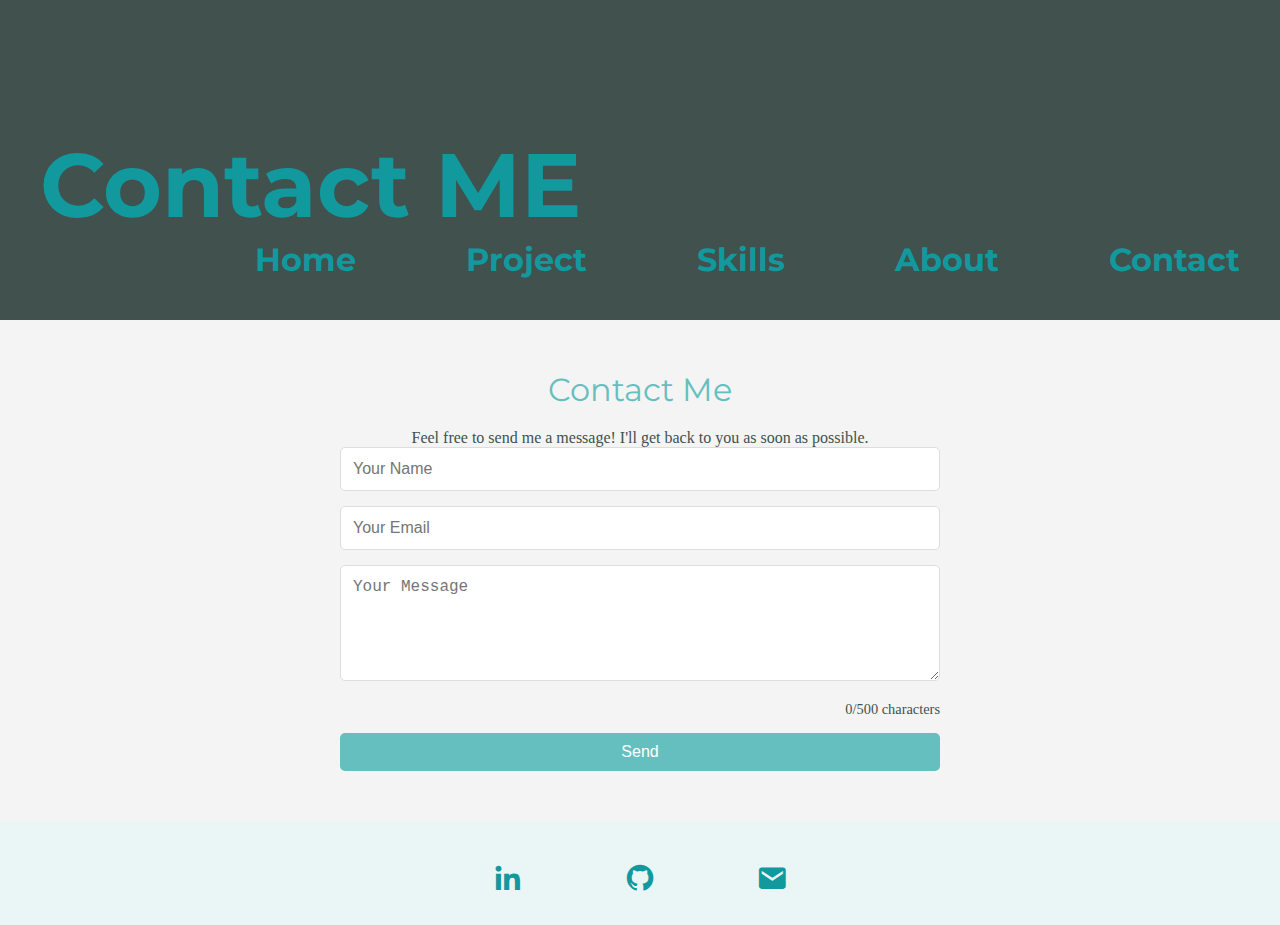
<file: contact.html>
<!DOCTYPE html>

<html>
    <head>
        <meta charset="utf-8">
        <meta http-equiv="X-UA-Compatible" content="IE=edge">
        <title>Biplove's Portfolio</title>
        <meta name="viewport" content="width=device-width, initial-scale=1">
        <link rel="stylesheet" href="css/style.css">
        <link rel="stylesheet" href="https://unpkg.com/boxicons@latest/css/boxicons.min.css">
        <link href="https://fonts.googleapis.com/css2?family=Montserrat:wght@400;700&amp;display=swap" rel="stylesheet">

    </head>

    <body>
       <!--Navbar-->
       <header>
        <nav class="navbar">
            <div class="top-container">
                <h1><a href="index.html">Contact ME<a></a></h1>
                <ul>
                    <li>
                        <a href="index.html">Home</a>
                    </li>
                    <li>
                        <a href="project.html">Project</a>
                    </li>
                    <li>
                        <a href="skills.html">Skills</a>
                    </li>
                    <li>
                        <a href="about.html">About</a>
                    </li>
                    <li>
                        <a href="contact.html">Contact</a>
                    </li>
                </ul>
            </div>
        </nav>
        <section class="contact-section">
            <div class="contact-container">
                <h2>Contact Me</h2>
                <p>Feel free to send me a message! I'll get back to you as soon as possible.</p>
                <form id="contactForm">
                    <input type="text" id="name" name="name" placeholder="Your Name" required>
                    <input type="email" id="email" name="email" placeholder="Your Email" required>
                    <textarea id="message" name="message" placeholder="Your Message" rows="5" required></textarea>
                    <p id="charCount">0/500 characters</p>
                    <button type="submit" id="sendButton">Send</button>

                </form>
                <p id="formFeedback" style="color: red; font-size: 0.9rem;"></p>
                <a href="#top" id="scrollTopBtn" title="Go to top">↑</a>

                
            </div>
        </section>
        <div class="social-links">
            <a href="https://www.linkedin.com/in/biplove-g-a6b946253/" target="_blank">
                <i class='bx bxl-linkedin'></i>
            </a>
            <a href="https://github.com/BiploveGC" target="_blank">
                <i class='bx bxl-github'></i>
            </a>
            <a href="mailto:youremail@example.com">
                <i class='bx bxs-envelope'></i>
            </a>
        </div>
        
        <script src="/script.js"></script>
        </header>
    </body>

</html>
</file>
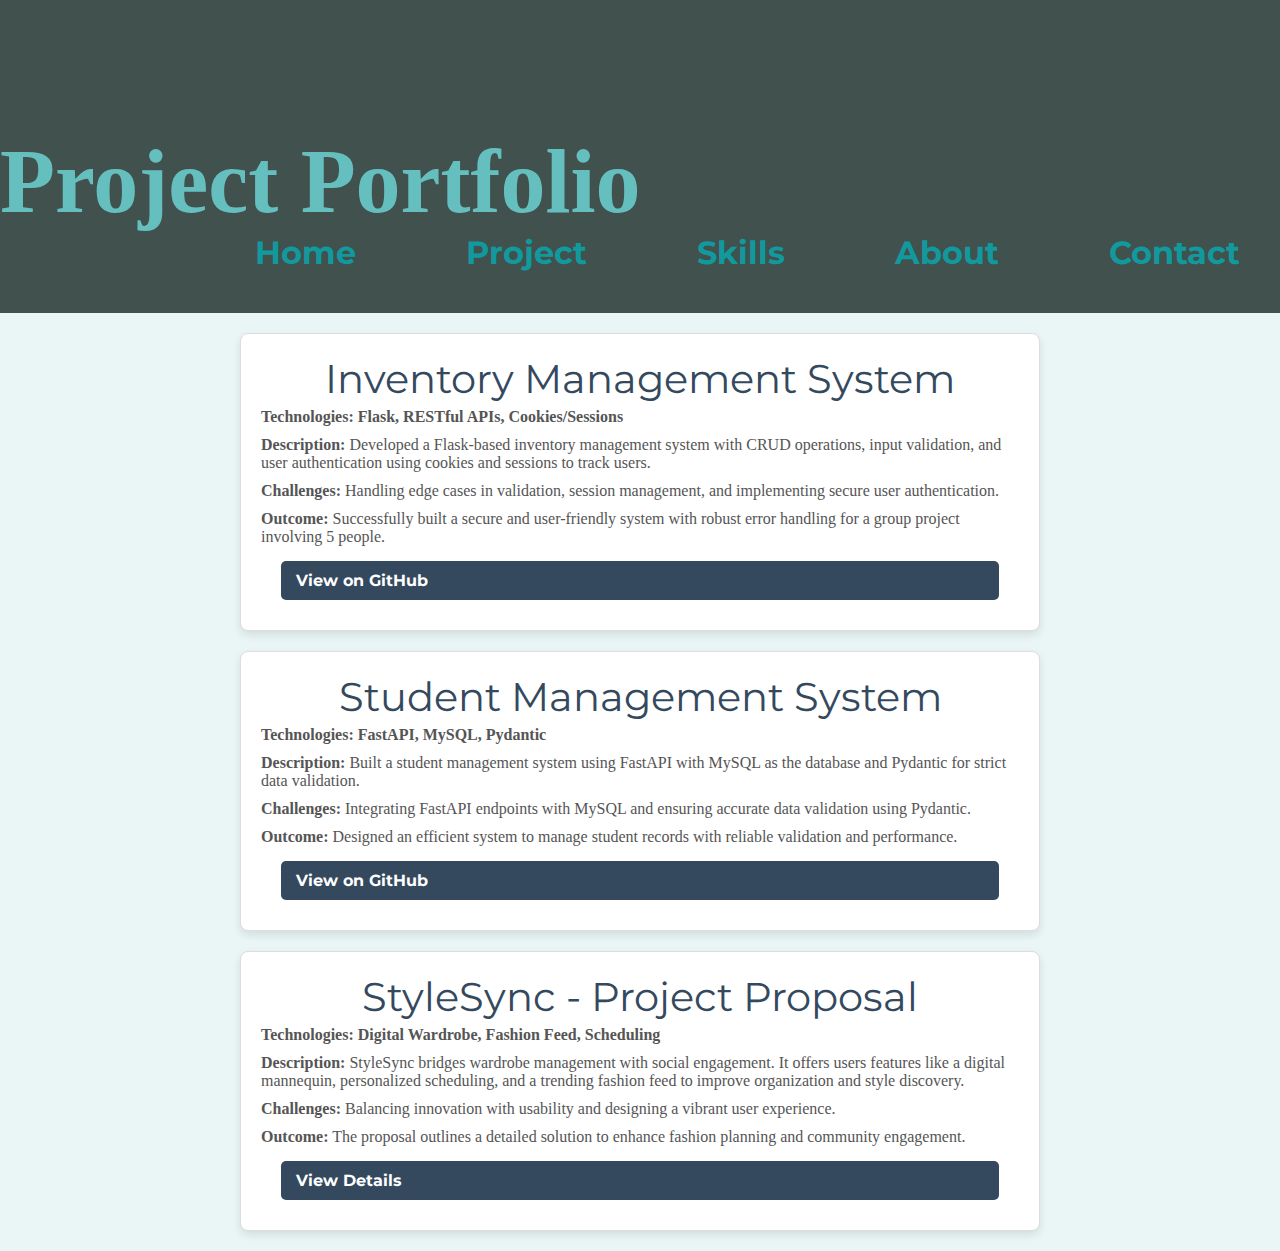
<file: project.html>
<!DOCTYPE html>

<html>
    <head>
        <meta charset="utf-8">
        <meta http-equiv="X-UA-Compatible" content="IE=edge">
        <title>hello's Portfolio</title>

        <meta name="viewport" content="width=device-width, initial-scale=1">
        <link rel="stylesheet" href="css/style.css">
        <link rel="stylesheet" href="https://unpkg.com/boxicons@latest/css/boxicons.min.css">
        <link href="https://fonts.googleapis.com/css2?family=Montserrat:wght@400;700&amp;display=swap" rel="stylesheet">
    </head>
    <body>
       <!--Navbar-->
       <header>
        <nav class="navbar">
            <div class="top-container">
                <h1 class="logo">Project Portfolio</h1>
                <ul>
                    <li>
                        <a href="index.html">Home</a>
                    </li>
                    <li>
                        <a href="project.html">Project</a>
                    </li>
                    <li>
                        <a href="skills.html">Skills</a>
                    </li>
                    <li>
                        <a href="about.html">About</a>
                    </li>
                    <li>
                        <a href="contact.html">Contact</a>
                    </li>
                </ul>
            </div>
        </nav>
        </header>
        
        <section>
            <!-- Project Page -->
     <!-- Inventory Management System -->
     <div class="project-card">
        <h2>Inventory Management System</h2>
        <p class="technologies">Technologies: Flask, RESTful APIs, Cookies/Sessions</p>
        <p><strong>Description:</strong> Developed a Flask-based inventory management system with CRUD operations, input validation, and user authentication using cookies and sessions to track users.</p>
        <p><strong>Challenges:</strong> Handling edge cases in validation, session management, and implementing secure user authentication.</p>
        <p><strong>Outcome:</strong> Successfully built a secure and user-friendly system with robust error handling for a group project involving 5 people.</p>
        <a href="https://github.com/MrunalKakirwar/WebBackendInventoryManagement.git" class="github-link" target="_blank">View on GitHub</a>
    </div>

    <!-- Student Management System -->
    <div class="project-card">
        <h2>Student Management System</h2>
        <p class="technologies">Technologies: FastAPI, MySQL, Pydantic</p>
        <p><strong>Description:</strong> Built a student management system using FastAPI with MySQL as the database and Pydantic for strict data validation.</p>
        <p><strong>Challenges:</strong> Integrating FastAPI endpoints with MySQL and ensuring accurate data validation using Pydantic.</p>
        <p><strong>Outcome:</strong> Designed an efficient system to manage student records with reliable validation and performance.</p>
        <a href="https://github.com/BiploveGC/book_management_system.git" class="github-link" target="_blank">View on GitHub</a>
    </div>

    <!-- StyleSync Proposal -->
    <div class="project-card">
        <h2>StyleSync - Project Proposal</h2>
        <p class="technologies">Technologies: Digital Wardrobe, Fashion Feed, Scheduling</p>
        <p><strong>Description:</strong> StyleSync bridges wardrobe management with social engagement. It offers users features like a digital mannequin, personalized scheduling, and a trending fashion feed to improve organization and style discovery.</p>
        <p><strong>Challenges:</strong> Balancing innovation with usability and designing a vibrant user experience.</p>
        <p><strong>Outcome:</strong> The proposal outlines a detailed solution to enhance fashion planning and community engagement.</p>
        <a href="stylesync_proposal.html" class="link-btn">View Details</a>
    </div>
</section>

 <!-- JavaScript -->
 <script src="script.js"></script>
    </body>

</html>
</file>
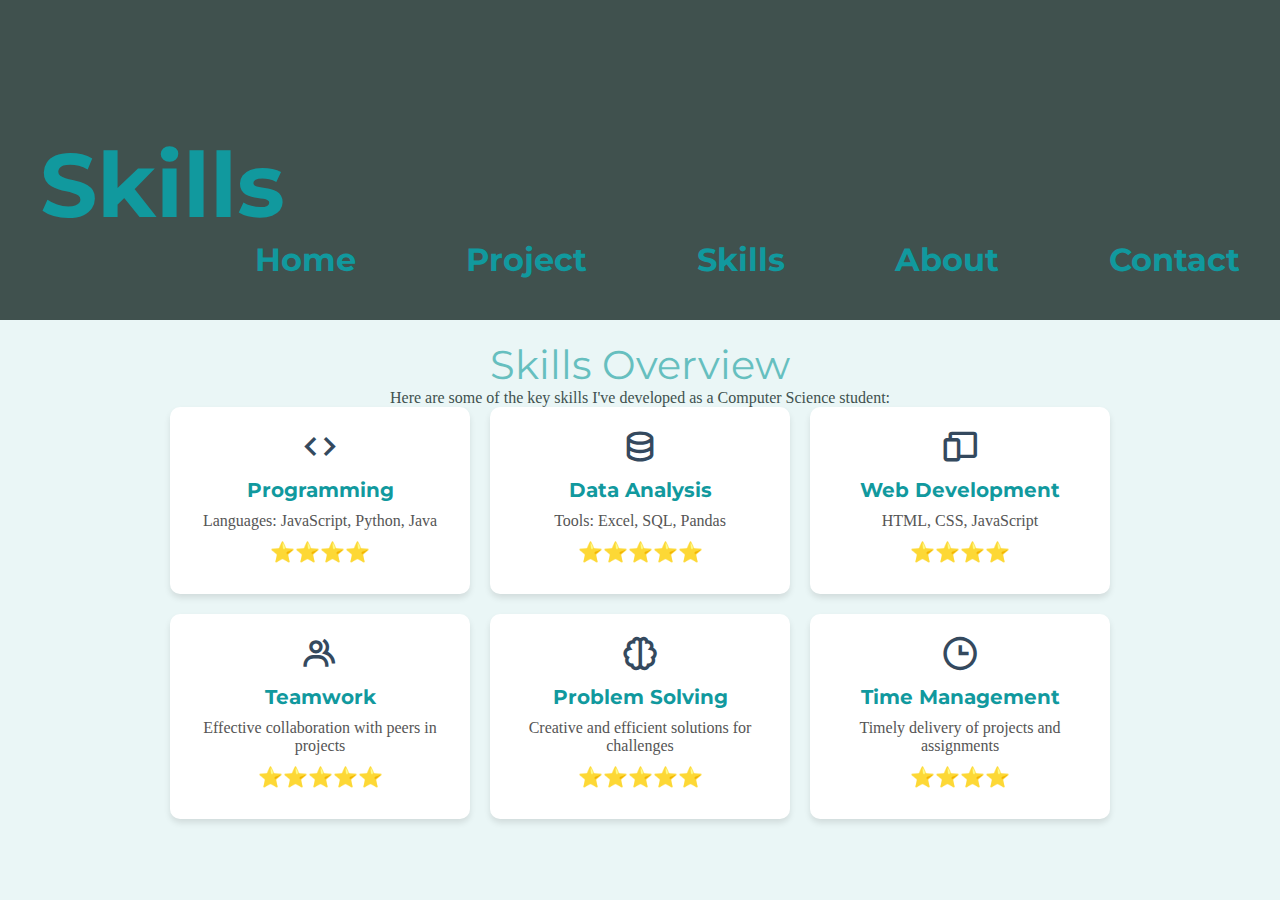
<file: skills.html>
<!DOCTYPE html>

<html>
    <head>
        <meta charset="utf-8">
        <meta http-equiv="X-UA-Compatible" content="IE=edge">
        <title>hello's Portfolio</title>

        <meta name="viewport" content="width=device-width, initial-scale=1">
        <link rel="stylesheet" href="css/style.css">
        <link rel="stylesheet" href="https://unpkg.com/boxicons@latest/css/boxicons.min.css">
        <link href="https://fonts.googleapis.com/css2?family=Montserrat:wght@400;700&amp;display=swap" rel="stylesheet">
    </head>
    <body>
       <!--Navbar-->
       <header>
        <nav class="navbar">
            <div class="top-container">
                <h1><a href="index.html">Skills<a></a></h1>
                <ul>
                    <li>
                        <a href="index.html">Home</a>
                    </li>
                    <li>
                        <a href="project.html">Project</a>
                    </li>
                    <li>
                        <a href="skills.html">Skills</a>
                    </li>
                    <li>
                        <a href="about.html">About</a>
                    </li>
                    <li>
                        <a href="contact.html">Contact</a>
                    </li>
                </ul>
            </div>
        </nav>
        </header>

        <!--Skills Section-->
        <section class="skills-section">
            <h2>Skills Overview</h2>
            <p>Here are some of the key skills I've developed as a Computer Science student:</p>
            <div class="skills-container">
                <!-- Technical Skills -->
                <div class="skill-card">
                    <i class="bx bx-code"></i>
                    <h3>Programming</h3>
                    <p>Languages: JavaScript, Python, Java</p>
                    <div class="rating">
                        <span>⭐⭐⭐⭐</span>
                    </div>
                </div>
                <div class="skill-card">
                    <i class="bx bx-data"></i>
                    <h3>Data Analysis</h3>
                    <p>Tools: Excel, SQL, Pandas</p>
                    <div class="rating">
                        <span>⭐⭐⭐⭐⭐</span>
                    </div>
                </div>
                <div class="skill-card">
                    <i class="bx bx-devices"></i>
                    <h3>Web Development</h3>
                    <p>HTML, CSS, JavaScript</p>
                    <div class="rating">
                        <span>⭐⭐⭐⭐</span>
                    </div>
                </div>
    
                <!-- Soft Skills -->
                <div class="skill-card">
                    <i class="bx bx-group"></i>
                    <h3>Teamwork</h3>
                    <p>Effective collaboration with peers in projects</p>
                    <div class="rating">
                        <span>⭐⭐⭐⭐⭐</span>
                    </div>
                </div>
                <div class="skill-card">
                    <i class="bx bx-brain"></i>
                    <h3>Problem Solving</h3>
                    <p>Creative and efficient solutions for challenges</p>
                    <div class="rating">
                        <span>⭐⭐⭐⭐⭐</span>
                    </div>
                </div>
                <div class="skill-card">
                    <i class="bx bx-time"></i>
                    <h3>Time Management</h3>
                    <p>Timely delivery of projects and assignments</p>
                    <div class="rating">
                        <span>⭐⭐⭐⭐</span>
                    </div>
                </div>
            </div>
        </section>
    </body>

</html>
</file>
<file: css/style.css>
* {
  box-sizing: border-box;
  margin: 0;
  padding: 0;
}


body {
    color: #40514E;
    background-color: #EAF6F6;
    font-family: 'Meriweather', serif;
    padding: 0;
    margin: 0;
    display: flex;
    flex-direction: column;
    min-height: 100vh;
}
h1 {
    color: #66BFBF;
    font-size: 5.625rem;
    margin: 50px auto 0 auto;

  }

  header {
    display: block;
}

.navbar {
    padding: 80px 0;
    position: sticky;
    top: 0;
    width: 100%;
    z-index: 1000;
    background-color: #40514E;
}

.navbar .container {

    display: flex;
    justify-content: space-between;
    align-items: center;
    padding: 20px;
    border-radius: 10px;
}
.navbar ul {
    float: right;
    list-style: none;
    display: flex;
    gap: 30px;
    font-size: 2rem;

}

li {
    display: list-item;
    text-align: center;
}
a {
    color: silver;
    text-decoration: none;
    font-weight: bold;
    padding: 10px 20px;

}


#first {
    background-color:#40514E;
    padding: 50px;
    border: 10px solid white;
    scroll-margin-bottom: 1000px;
    margin-right: 10%;
    margin-left: 10%;
    height: 10%;
    color: white;
   
   }
   .quote {
    font-size: 5rem;
   }

.middle-container {
    position: relative;
    

}
.profile-pic {
    width: 600px;
    height: 600px;
    border: smooth;
    transition: transform 0.3s ease, box-shadow 0.3s ease;
    display: block;
    margin-left: auto;
    margin-right: auto;
    
}
.hiking-pic {
    width: 600px;
    height: 600px;
    border: smooth;
    transition: transform 0.3s ease, box-shadow 0.3s ease;
    display: block;
    margin-left: auto;
    margin-right: auto;
}
.hiking2-pic {
    width: 600px;
    height: 600px;
    border: smooth;
    transition: transform 0.3s ease, box-shadow 0.3s ease;
    display: block;
    margin-top: 5%;
    margin-bottom: 5%;
    margin-left: auto;
    margin-right: auto;
    
}
.momo-pic {
    width: 600px;
    height: 600px;
    border: smooth;
    transition: transform 0.3s ease, box-shadow 0.3s ease;
    display: block;
    margin-left: auto;
    margin-right: auto;
}
.eggcurrry-pic{
    width: 600px;
    height: 600px;
    border: smooth;
    transition: transform 0.3s ease, box-shadow 0.3s ease;
    display: block;
    margin-top: 5%;
    margin-bottom: 5%;
    margin-left: auto;
    margin-right: auto;
}

.bottom-container {
    background-color: #66BFBF;
    padding: 50px 0 20px;
    text-align: center;
}

h2 {
    color: #66BFBF;
    font-family: 'Montserrat', sans-serif;
    font-size: 2.5rem;
    font-weight: normal;
    text-align: center;
  
  
  }
  
  h3 {
    color: #11999E;
    font-family: 'Montserrat', sans-serif;
    text-align: center;
  }

  a{
    color: #11999E;
    font-family: 'Montserrat', sans-serif;
    margin: 10px 20px;
    text-decoration: none;
    align-items: center;
  }
  a:hover {
    color: #EAF6F6;
  }
  /* Project */
  .project-card {
    display: flex;
    flex-direction: column;
    background-color: #fff;
    border: 1px solid #ddd;
    border-radius: 8px;
    box-shadow: 0 4px 8px rgba(0, 0, 0, 0.1);
    margin: 20px auto;
    max-width: 800px;
    padding: 20px;
}
.project-card h2 {
    color: #34495e;
}
.project-card p {
    color: #555;
    margin: 5px 0;
}
.technologies {
    font-weight: bold;
    color: #2980b9;
}
.link-btn {
    display: inline-block;
    margin-top: 10px;
    padding: 10px 15px;
    background-color: #34495e;
    color: white;
    text-decoration: none;
    border-radius: 5px;
}
.github-link {
    display: inline-block;
    margin-top: 10px;
    padding: 10px 15px;
    background-color: #34495e;
    color: white;
    text-decoration: none;
    border-radius: 5px;
}
/* Skills */
.skills-section {
    padding: 20px;
    text-align: center;
}
.skills-container {
    display: flex;
    flex-wrap: wrap;
    justify-content: center;
    gap: 20px;
}
.skill-card {
    background-color: white;
    border-radius: 10px;
    box-shadow: 0 4px 6px rgba(0, 0, 0, 0.1);
    width: 300px;
    padding: 20px;
    text-align: center;
}
.skill-card i {
    font-size: 40px;
    color: #34495e;
}
.skill-card h3 {
    margin: 10px 0;
    font-size: 20px;
}
.skill-card p {
    font-size: 16px;
    color: #555;
}
.skill-card .rating {
    margin: 10px 0;
}
.skill-card .rating span {
    font-size: 20px;
    color: gold;
}
/* Contact */
.contact-message {
    width:40%;
    margin: 40px auto 60px;
}

.contact-me{
    text-align: center;
    margin-top: 50%;

}
.copyright {
    color: #EAF6F6;
    font-size: 0.75rem;
    padding: 20px 0;
    align-content: start;
}
/* Contact Section*/

.contact-section {
    padding: 50px 20px;
    background-color: #f4f4f4;
    text-align: center;
}

.contact-container {
    max-width: 600px;
    margin: auto;
}

.contact-container h2 {
    color: #66BFBF;
    margin-bottom: 20px;
    font-size: 2rem;
}

.contact-container form {
    display: flex;
    flex-direction: column;
    gap: 15px;
}

.contact-container input, .contact-container textarea {
    width: 100%;
    padding: 12px;
    border: 1px solid #ddd;
    border-radius: 5px;
    font-size: 1rem;
}

.contact-container button {
    background-color: #66BFBF;
    color: white;
    border: none;
    padding: 10px 20px;
    font-size: 1rem;
    cursor: pointer;
    border-radius: 5px;
}

.contact-container button:hover {
    background-color: #11999E;
    transition: 0.3s;
}
.social-links {
    margin-top: 20px;
    display: flex;
    justify-content: center;
    gap: 20px;
}

.social-links a {
    font-size: 2rem;
    color: #11999E;
    transition: color 0.3s;
}

.social-links a:hover {
    color: #66BFBF;
}
@media (max-width: 768px) {
    .contact-container {
        padding: 10px;
    }

    .contact-container input, .contact-container textarea {
        font-size: 0.9rem;
    }
}
#scrollTopBtn {
    position: fixed;
    bottom: 20px;
    right: 20px;
    display: none;
    background-color: #66BFBF;
    color: white;
    padding: 10px 15px;
    border-radius: 5px;
    font-size: 1.2rem;
    cursor: pointer;
    text-align: center;
    transition: background-color 0.3s ease;
}

#scrollTopBtn:hover {
    background-color: #11999E;
}
input:focus, textarea:focus {
    border-color: #11999E;
    box-shadow: 0 0 8px rgba(102, 191, 191, 0.7);
    outline: none;
    transition: all 0.3s ease;
}
#charCount {
    font-size: 0.9rem;
    color: #40514E;
    text-align: right;
    margin-top: 5px;
}
</file>
